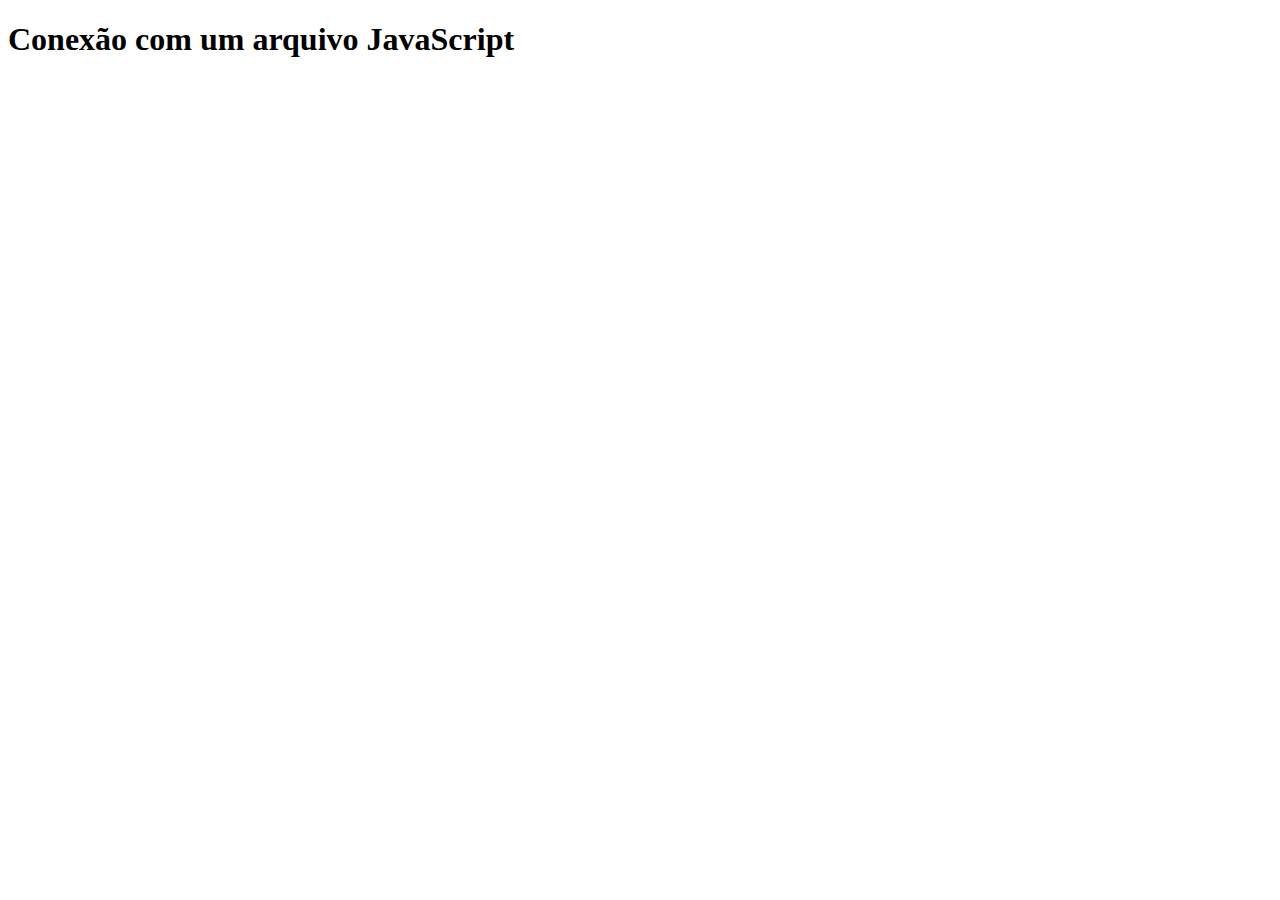
<file: JavaScript I/index.html>
<!DOCTYPE html>
<html lang="pt">
<head>
    <meta charset="UTF-8">
    <meta name="viewport" content="width=device-width, initial-scale=1.0">
    <script src="./script.js" defer></script>
    <title>Conexão JS-HTML</title>
</head>
<body>
    <h1>Conexão com um arquivo JavaScript</h1>
</body>
</html>
</file>
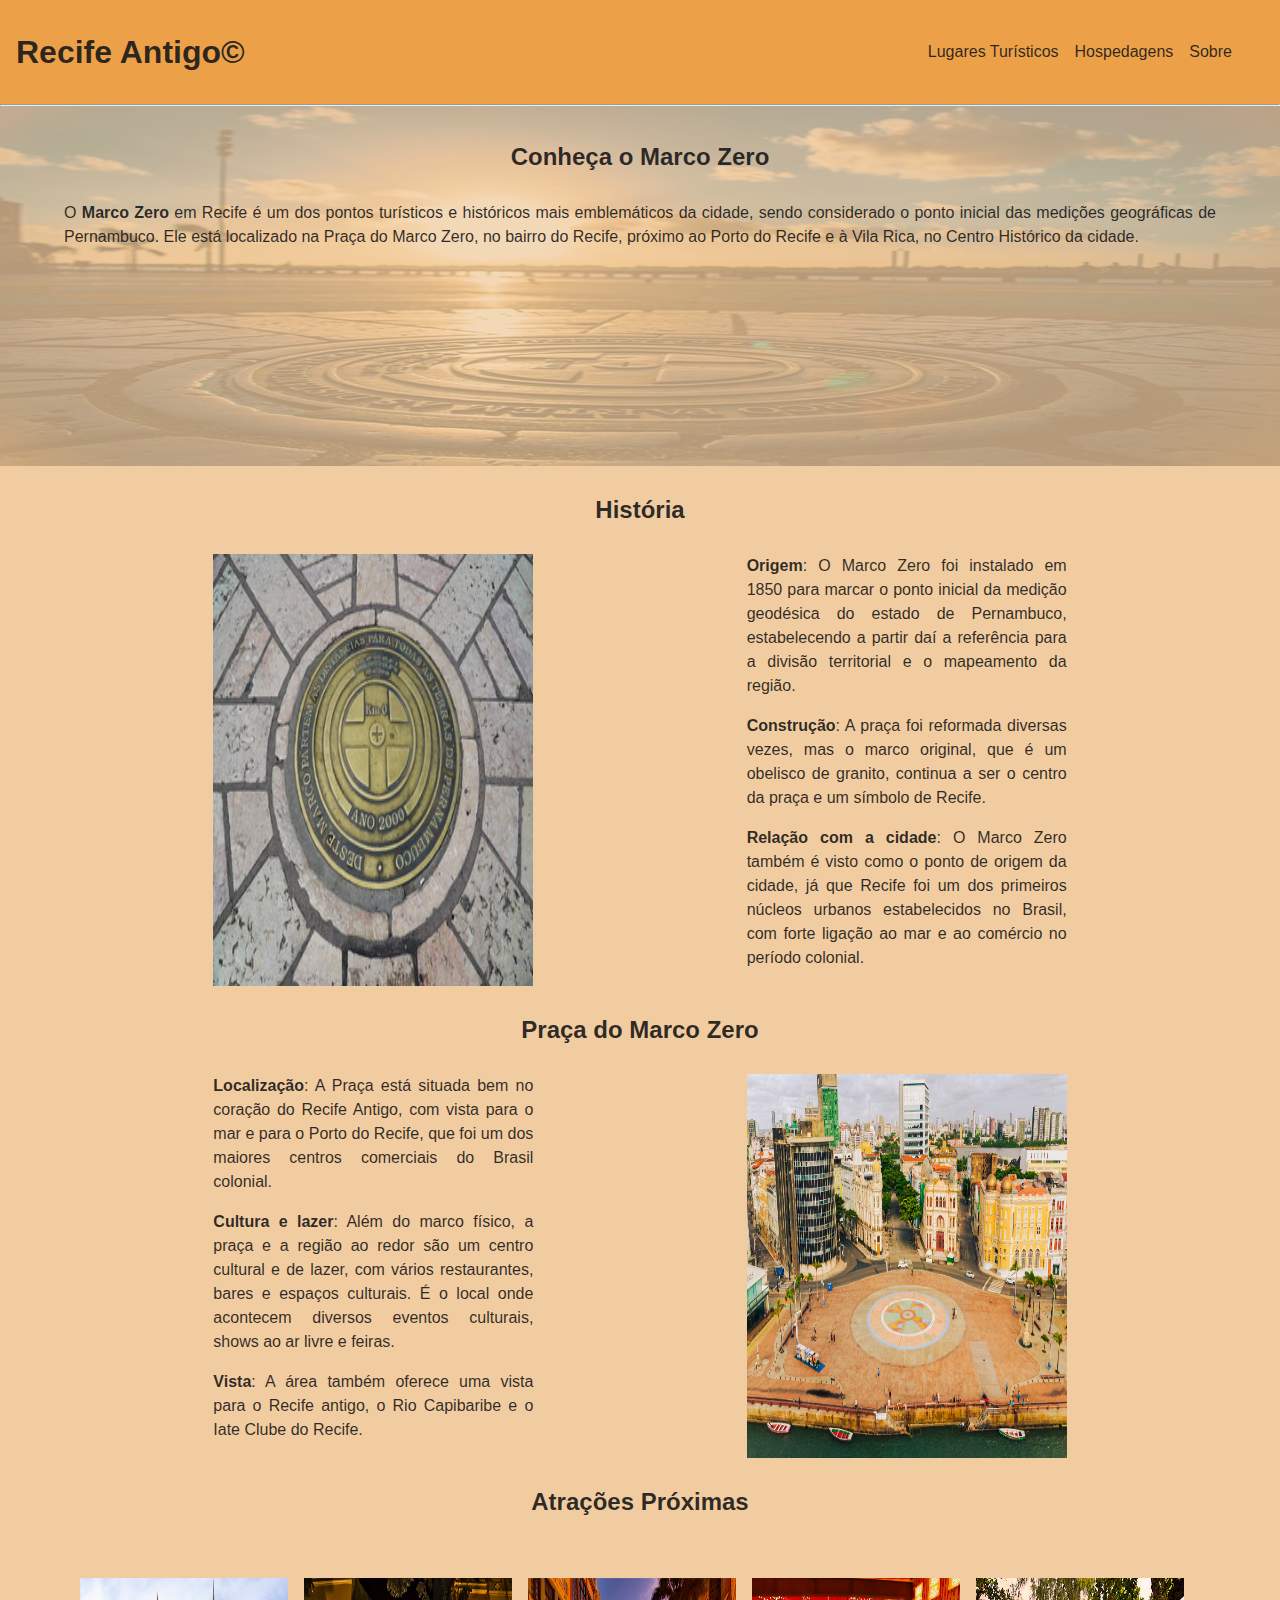
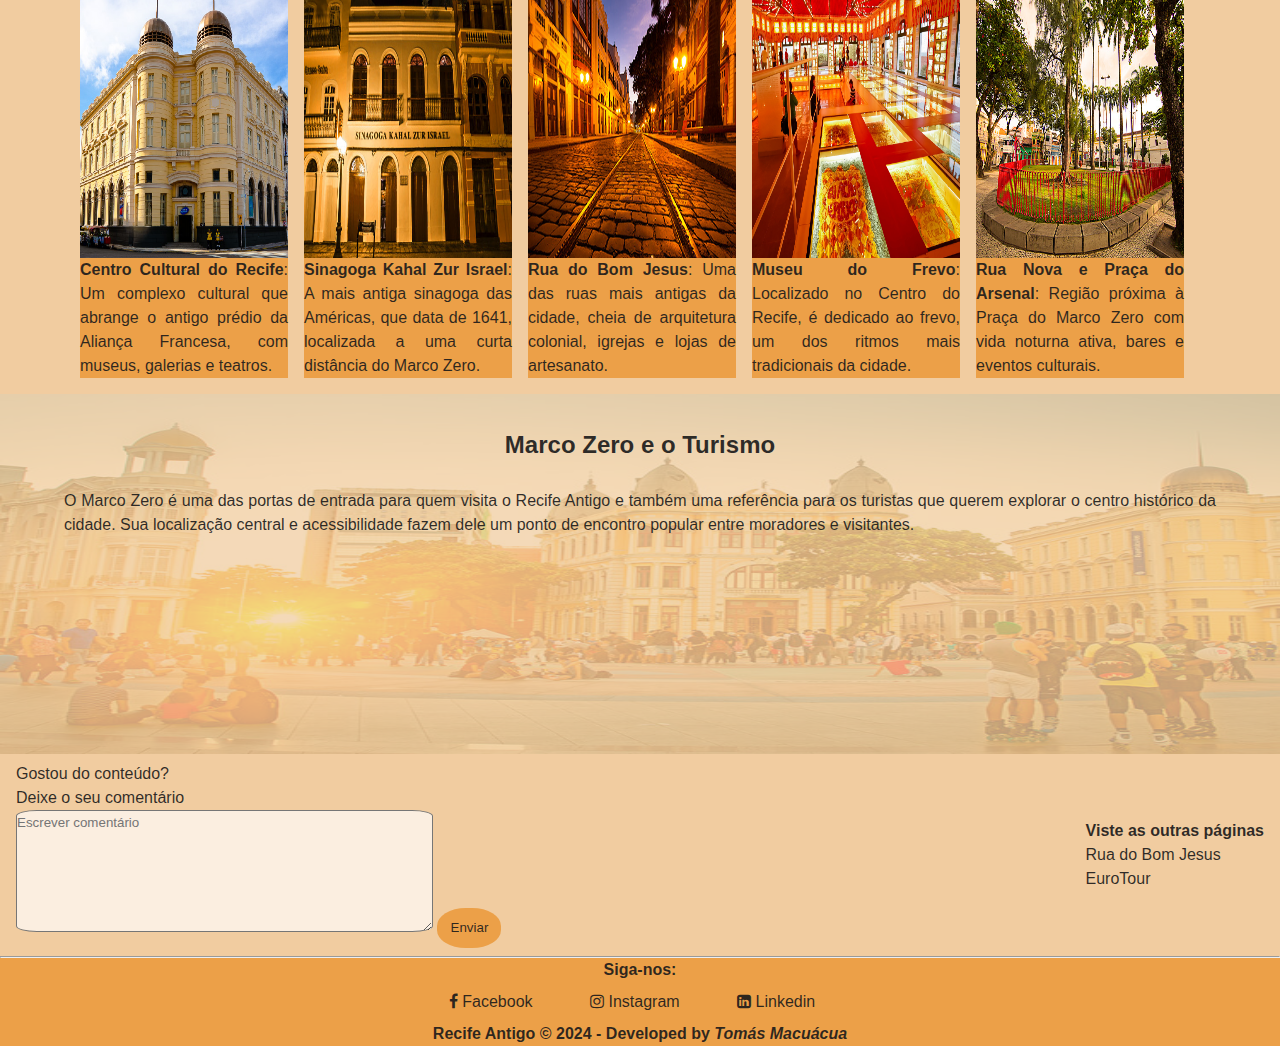
<file: Recife/index.html>
<!DOCTYPE html>
<html lang="pt">
    <head>
        <meta charset="UTF-8">
        <meta name="viewport" content="width=device-width, initial-scale=1.0">
        <title>Marco Zero</title>
        <link rel="stylesheet" href="https://cdnjs.cloudflare.com/ajax/libs/font-awesome/4.7.0/css/font-awesome.min.css">
        <link rel="stylesheet" href="indStyles.css">
    </head>
    <body>
        <header class="flex-container">
            <h1>Recife Antigo&copy;</h1>
            <nav>
                <ul class="flex-container">
                    <li><a href="#">Lugares Turísticos</a></li>
                    <li><a href="#">Hospedagens</a></li>
                    <li><a href="#">Sobre</a></li>
                </ul>
            </nav>
        </header> <hr>
        <main>
           <section class="intro">
                <img src="img/MarcoZero_01.webp" alt="Marco zero">
                <div>
                    <h2>Conheça o Marco Zero</h2>
                    <p>O <strong>Marco Zero</strong> em Recife é um dos pontos turísticos e históricos mais emblemáticos da 
                        cidade, sendo considerado o ponto inicial das medições geográficas de Pernambuco. 
                        Ele está localizado na Praça do Marco Zero, no bairro do Recife, próximo ao Porto do 
                        Recife e à Vila Rica, no Centro Histórico da cidade. 
                    </p>
                </div>
           </section> 
           <section id="indice">
                <h2>História</h2>
                <div class="txt-container" id="reverse">
                    <div>
                        <p><strong>Origem</strong>: O Marco Zero foi instalado em 1850 para marcar o ponto 
                            inicial da medição geodésica do estado de Pernambuco, estabelecendo a partir daí a
                            referência para a divisão territorial e o mapeamento da região. 
                        </p>
                        <p>
                            <strong>Construção</strong>: A praça foi reformada diversas vezes, mas o marco 
                            original, que é um obelisco de granito, continua a ser o centro da praça e um 
                            símbolo de Recife. 
                        </p>
                        <p>
                            <strong>Relação com a cidade</strong>: O Marco Zero também é visto como o ponto de 
                            origem da cidade, já que Recife foi um dos primeiros núcleos urbanos estabelecidos 
                            no Brasil, com forte ligação ao mar e ao comércio no período colonial. 
                        </p>
                    </div>
                    <img src="img/MarcoZero_historia.jpg" alt="Historia do Marco Zero">
                </div>
                <div>
                    <h2>Praça do Marco Zero</h2>
                    <div class="txt-container">
                        <div>
                            <p><b>Localização</b>: A Praça está situada bem no coração do Recife Antigo, 
                                com vista para o mar e para o Porto do Recife, que foi um dos maiores centros 
                                comerciais do Brasil colonial. 
                            </p>
                            <p>
                                <b>Cultura e lazer</b>: Além do marco físico, a praça e a região ao 
                                redor são um centro cultural e de lazer, com vários restaurantes, bares e espaços 
                                culturais. É o local onde acontecem diversos eventos culturais, shows ao ar livre e 
                                feiras. 
                            </p>
                            <p>
                                <b>Vista</b>: A área também oferece uma vista para o Recife antigo, o Rio 
                                Capibaribe e o Iate Clube do Recife. 
                            </p>
                        </div>
                        <img src="img/marco-zero-praça.png" alt="praça do marco zero">
                    </div>
                </div>
                <div>
                    <h2>Atrações Próximas</h2>
                    <div class="artigos-container">
                        <article>
                            <span>
                                <strong>Centro Cultural do Recife</strong>: Um complexo cultural que abrange 
                                o antigo prédio da Aliança Francesa, com museus, galerias e teatros.
                            </span>
                            <img src="img/CaixaCultural-recife.jpg" alt="Centro Cultural do Recife">
                        </article>
                        <article>
                            <p>
                                <strong>Sinagoga Kahal Zur Israel</strong>: A mais antiga sinagoga das Américas, 
                                que data de 1641, localizada a uma curta distância do Marco Zero.
                            </p>
                            <img src="img/sinagoga.jpg" alt="Sinagoga Kahal Zur Israel">
                        </article>
                        <article>
                            <p>
                                <a href="../Recife/Página II/page2.html"><strong>Rua do Bom Jesus</strong></a>: Uma das ruas mais antigas da cidade, 
                                cheia de arquitetura colonial, igrejas e lojas de artesanato.
                            </p>
                            <img src="img/RUA do Bom Jesus.jpg" alt="Rua bom Jesus">
                        </article>
                        <article>
                            <p> 
                                <strong>Museu do Frevo</strong>: Localizado no Centro do Recife, é dedicado ao 
                                frevo, um dos ritmos mais tradicionais da cidade.
                            </p>
                            <img src="img/paco-frevo-1.png" alt="Museu do Frevo">
                        </article>
                        <article>
                            <p>
                                <strong>Rua Nova e Praça do Arsenal</strong>: Região próxima à Praça do Marco Zero 
                                com vida noturna ativa, bares e eventos culturais.
                            </p>
                            <img src="img/praça do arsenal.jpg" alt="praça do arsenal">
                        </article> 
                    </div>
                </div>
                <div  class="intro">
                    <img src="img/Turismo_MarcoZero.jpg" alt="Turismo Marco Zero">
                    <div>
                        <h2>Marco Zero e o Turismo</h2>
                        <p>O Marco Zero é uma das portas de entrada para quem visita o Recife Antigo e também uma referência 
                            para os turistas que querem explorar o centro histórico da cidade. Sua localização central e 
                            acessibilidade fazem dele um ponto de encontro popular entre moradores e visitantes.
                        </p>
                    </div>
                </div>
           </section>
           <aside class="flex-container">
                <div id="coment">
                    <p>Gostou do conteúdo?</p>
                    <p>Deixe o seu comentário</p>
                    <form action="">
                        <Textarea cols="50" rows="5" placeholder="Escrever comentário"></Textarea>
                        <input type="submit" value="Enviar">
                    </form>
                </div>
                <div>
                    <P><strong>Viste as outras páginas</strong></P>
                    <ul id="Othr_pages">
                        <li><a href="../Recife/Página II/page2.html">Rua do Bom Jesus</a></li>
                        <li><a href="../EuroTour.html">EuroTour</a></li>
                    </ul>
                </div>
            </aside>
        </main> <hr>
        <footer class="footer-flex-container">
            <div id="siga">
                <p>Siga-nos:</p>
                <ul  class="flex-container">
                    <li ><a href="#"><i class="fa fa-facebook" aria-hidden="true"></i> Facebook</a></li>
                    <li><a href="#"><i class="fa fa-instagram" aria-hidden="true"></i> Instagram</a></li>
                    <li><a href="#"><i class="fa fa-linkedin-square" aria-hidden="true"></i> Linkedin</a></li>
                </ul>
                <p>Recife Antigo &copy; 2024 - Developed by <i>Tomás Macuácua</i></p>
            </div>
        </footer>
    </body>
</html>
</file>
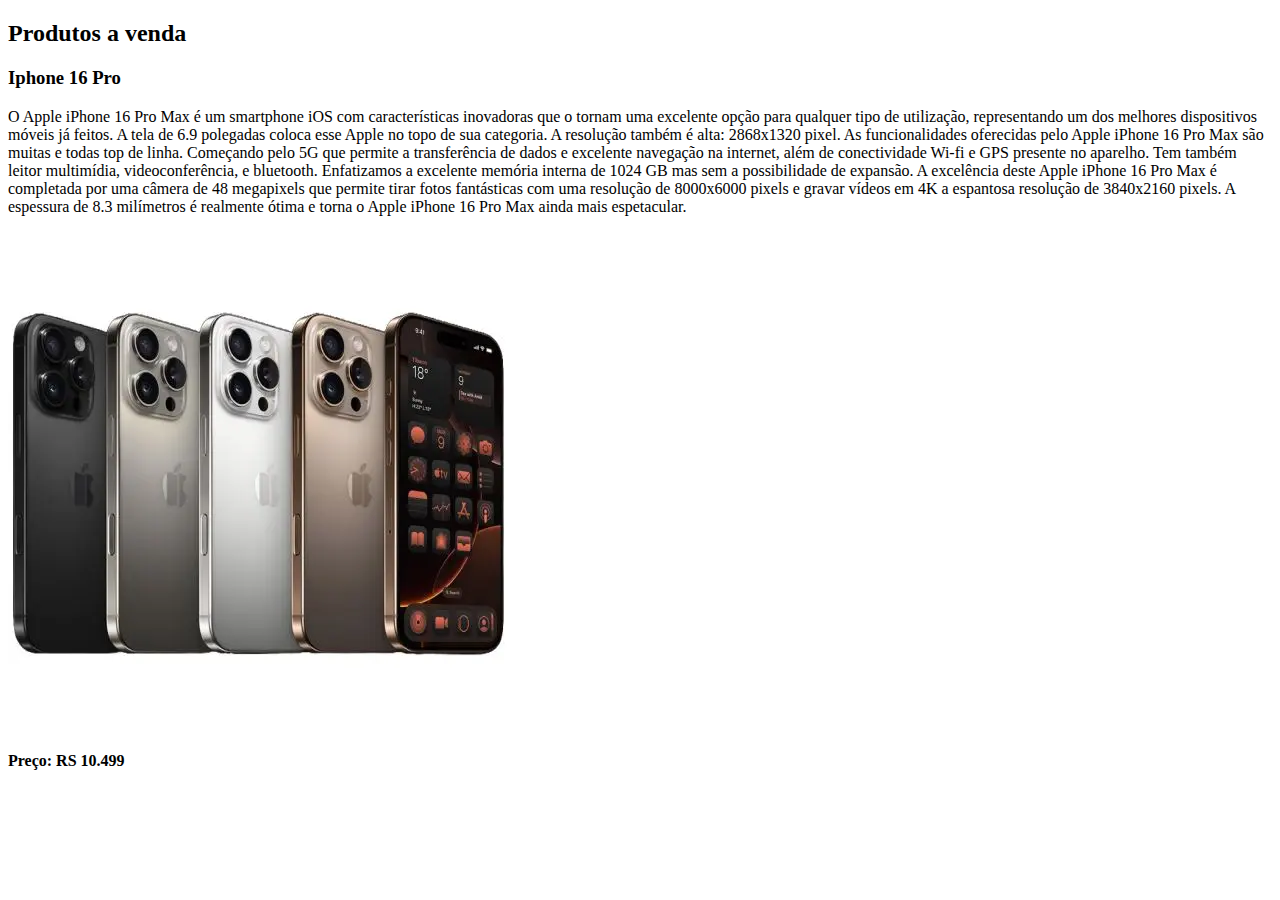
<file: JavaScript I/Desenvolvimento 5.3/index.html>
<!DOCTYPE html>
<html lang="en">
<head>
    <meta charset="UTF-8">
    <meta name="viewport" content="width=device-width, initial-scale=1.0">
    <script src="./script.js" defer></script>
    <title>Adicionando Elementos no DOM</title>
</head>
<body>
    
</body>
</html>
</file>
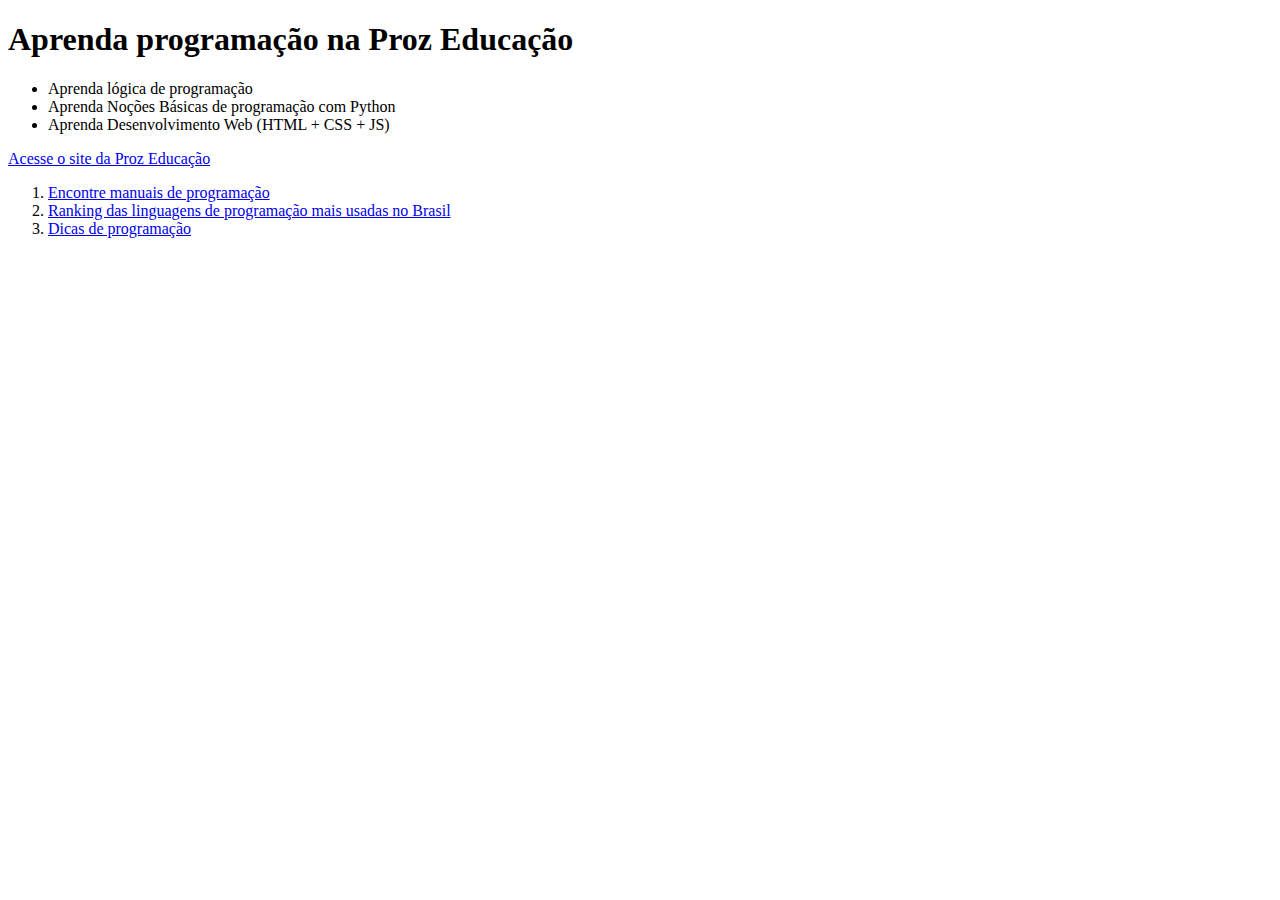
<file: JavaScript I/Desenvolvimento 5/index.html>
<!DOCTYPE html>
<html lang="en">
<head>
    <meta charset="UTF-8">
    <meta name="viewport" content="width=device-width, initial-scale=1.0">
    <script src="./script.js" defer></script>
    <title>InnerText - InnerHTML</title>
</head>
<body>
    <h1 id="titulo"></h1>
    <ul></ul>
    <a href="https://prozeducacao.com.br"></a>
    <ol id="lista-ordenada"></ol>
</body>
</html>
</file>
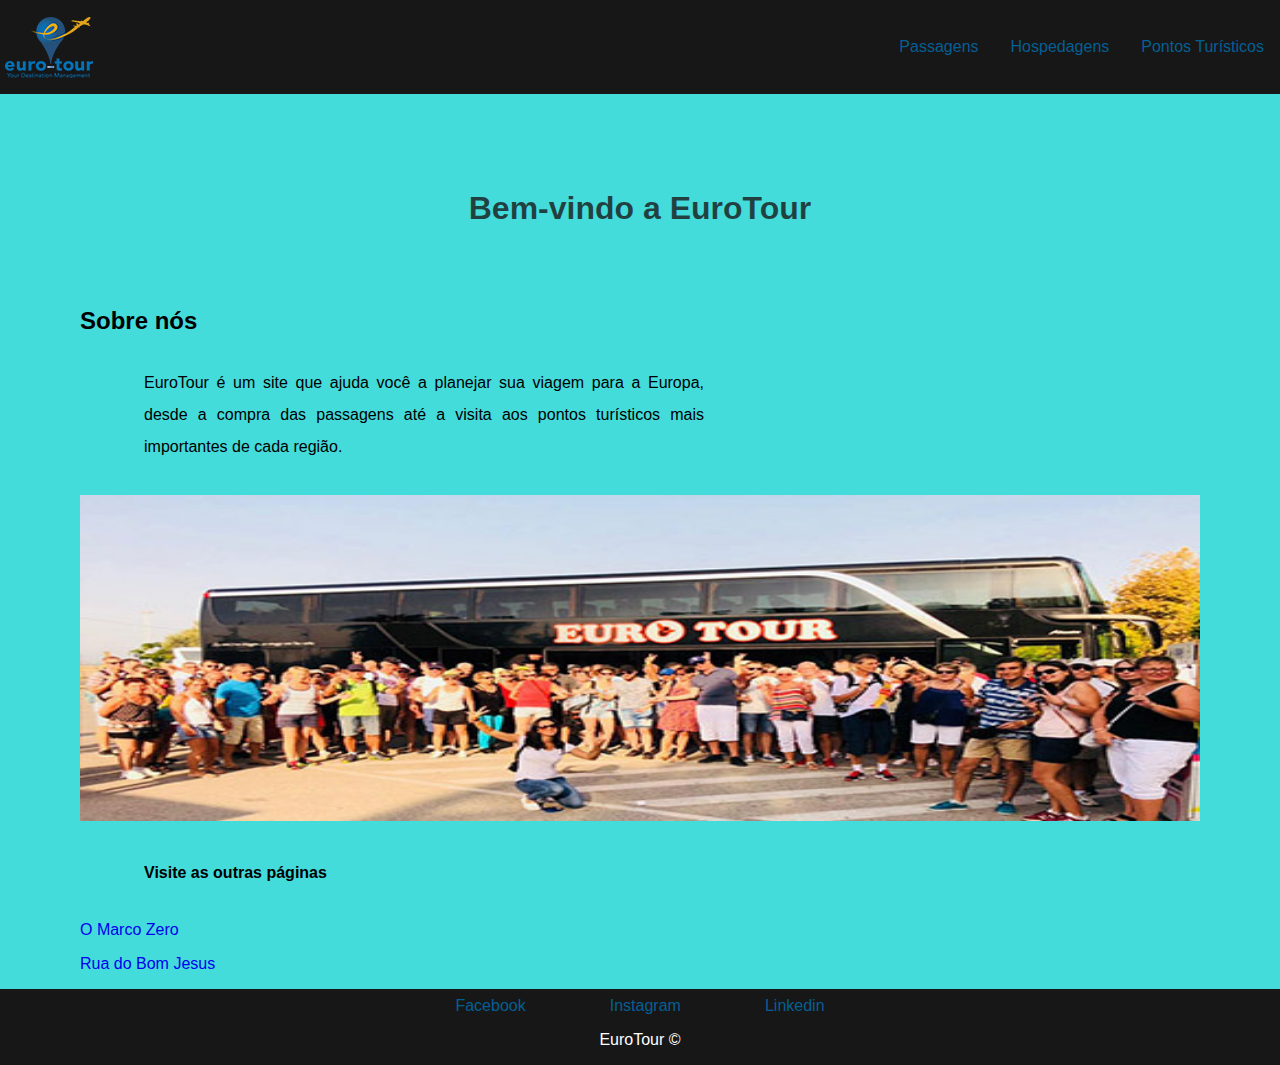
<file: EuroTour.html>
<!DOCTYPE html>
<html lang="pt-br">
    <head>
        <meta charset="UTF-8">
        <meta name="viewport" content="width=device-width, initial-scale=1.0">
        <link rel="stylesheet" href="styles.css">
        <title>EuroTour</title>
    </head>
    <body>
        <header class="flex-container">
            <div><img src="img/logo-eurotour.eu_.png" alt="logotipo EuroTour"></div>
            <nav>
                <ul class="flex-container">
                    <li><a href="#">Passagens</a></li>
                    <li><a href="#">Hospedagens</a></li>
                    <li><a href="#">Pontos Turísticos</a></li>
                </ul>
            </nav>
        </header>
        <main>
            <h1>Bem-vindo a EuroTour</h1>
            <section>
                <h2>Sobre nós</h2>
                <p>EuroTour é um site que ajuda você a planejar sua viagem para a Europa, desde a compra das passagens até a visita aos pontos turísticos mais importantes de cada região.</p>
                <img src="img/eurotour-escursioni-2.jpg" alt="imagem EuroTour">
            </section>
            <aside>
                <p><b>Visite as outras páginas</b></p>
                <ul>
                    <li><a href="./Recife/index.html" id="other-page">O Marco Zero</a></li>
                    <li><a href="./Recife/Página II/page2.html">Rua do Bom Jesus</a></li>
                </ul>
            </aside>
        </main>
        <footer>
            <div>
                <ul class="flex-container">
                    <li><a href="#">Facebook</a></li>
                    <li><a href="#">Instagram</a></li>
                    <li><a href="#">Linkedin</a></li>
                </ul>
                <p>EuroTour &copy;</p>
            </div>
        </footer>
    </body>
</html>
</file>
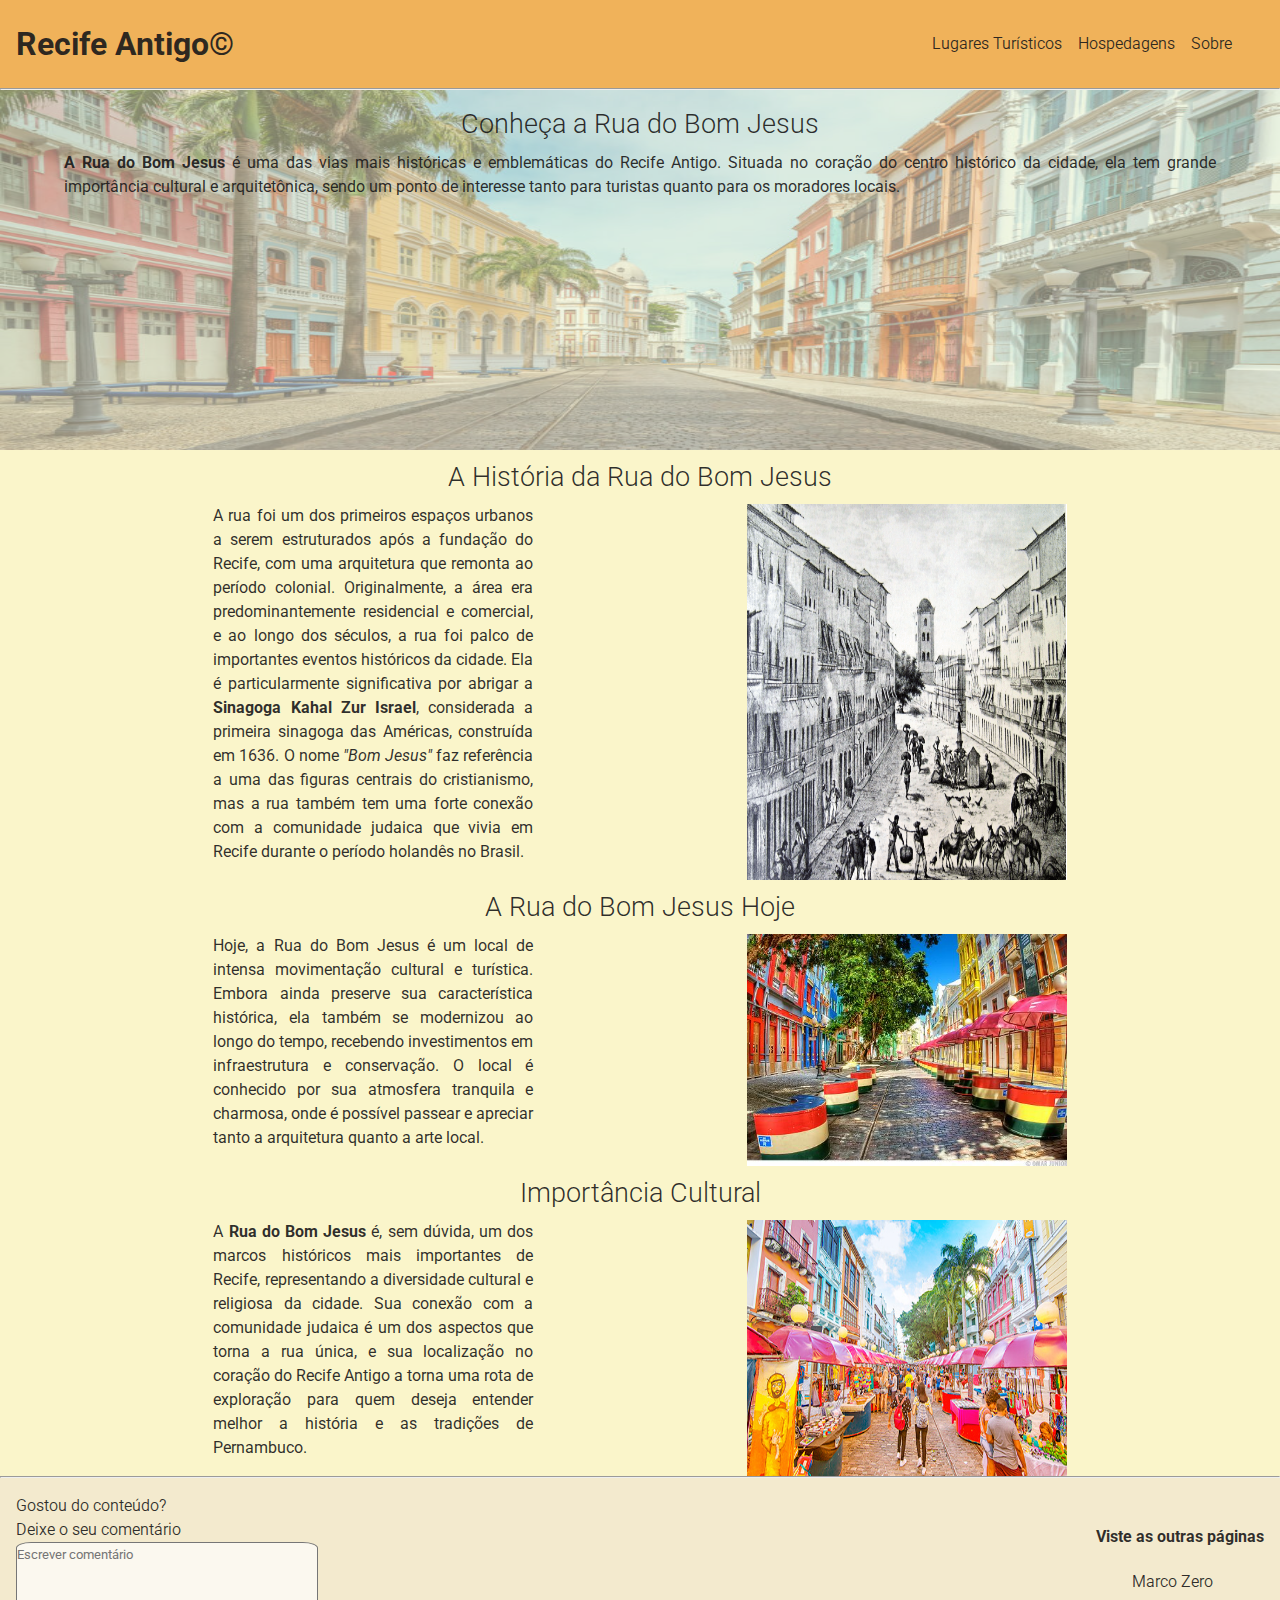
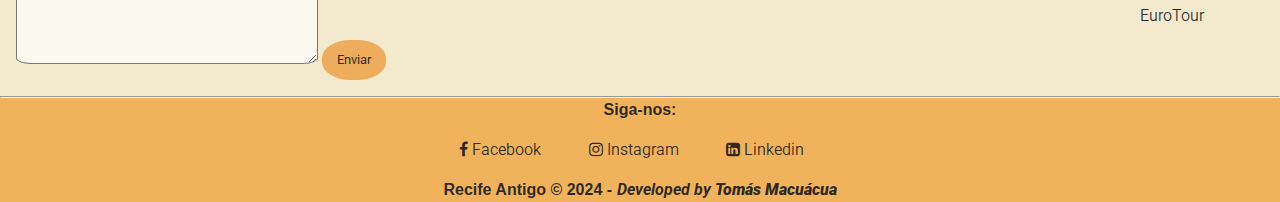
<file: Recife/Página II/page2.html>
<!DOCTYPE html>
<html lang="en">
<head>
    <meta charset="UTF-8">
    <meta name="viewport" content="width=device-width, initial-scale=1.0">
    <link rel="stylesheet" href="https://cdnjs.cloudflare.com/ajax/libs/font-awesome/4.7.0/css/font-awesome.min.css">
    <link rel="preconnect" href="https://fonts.googleapis.com">
    <link rel="preconnect" href="https://fonts.gstatic.com" crossorigin>
    <link href="https://fonts.googleapis.com/css2?family=Ojuju:wght@200..800&family=Roboto:ital,wght@0,100;0,300;0,400;0,500;0,700;0,900;1,100;1,300;1,400;1,500;1,700;1,900&display=swap" rel="stylesheet">
    <link rel="stylesheet" href="RBJ_styles.css">
    <title>Rua do Bom Jesus</title>
</head>
<body>
   <header class="flex-container">
        <h1>Recife Antigo&copy;</h1>
        <nav>
            <ul class="flex-container">
                <li><a href="#">Lugares Turísticos</a></li>
                <li><a href="#">Hospedagens</a></li>
                <li><a href="#">Sobre</a></li>
            </ul>
        </nav>
   </header> <hr>
   <main>
       <section class="intro">
        <img src="img2/RuaDoBomJesus.jpg" alt="Rua do Bom Jesus">
            <div>
                <h2>Conheça a Rua do Bom Jesus</h2>
                <p>
                    <strong>A Rua do Bom Jesus</strong> é uma das vias mais históricas e emblemáticas do Recife Antigo. Situada no coração do 
                    centro histórico da cidade, ela tem grande importância cultural e arquitetônica, sendo um ponto de interesse 
                    tanto para turistas quanto para os moradores locais.
                </p>
            </div>
       </section>
       <section id="indice">
            <div>
                <h3>A História da Rua do Bom Jesus</h3>
                <div class="txt-container">
                    <p>
                        A rua foi um dos primeiros espaços urbanos a serem estruturados após a fundação do Recife, com uma arquitetura 
                        que remonta ao período colonial. Originalmente, a área era predominantemente residencial e comercial, e ao 
                        longo dos séculos, a rua foi palco de importantes eventos históricos da cidade. Ela é particularmente 
                        significativa por abrigar a <strong>Sinagoga Kahal Zur Israel</strong>, considerada a primeira sinagoga das Américas, 
                        construída em 1636. O nome <em>"Bom Jesus"</em> faz referência a uma das figuras centrais do cristianismo, mas a rua 
                        também tem uma forte conexão com a comunidade judaica que vivia em Recife durante o período holandês no Brasil.
                    </p>
                    <img src="img2/História-RuaDoBomJesus.png" alt="História da Rua do Bom Jesus">
                </div>
            </div>
            <div>
                <h3>A Rua do Bom Jesus Hoje</h3>
                <div class="txt-container">
                    <p>
                        Hoje, a Rua do Bom Jesus é um local de intensa movimentação cultural e turística. Embora ainda preserve sua 
                        característica histórica, ela também se modernizou ao longo do tempo, recebendo investimentos em infraestrutura
                        e conservação. O local é conhecido por sua atmosfera tranquila e charmosa, onde é possível passear e apreciar 
                        tanto a arquitetura quanto a arte local.
                    </p>
                    <img src="img2/Actual_RuaDoBomJesus.jpg" alt="Rua do Bom Jesus nos dias de hoje">
                </div>
            </div>
            <div>
                <h3>Importância Cultural</h3>
                <div class="txt-container">
                    <p>
                        A <strong>Rua do Bom Jesus</strong> é, sem dúvida, um dos marcos históricos mais importantes de Recife, representando a 
                        diversidade cultural e religiosa da cidade. Sua conexão com a comunidade judaica é um dos aspectos que torna a 
                        rua única, e sua localização no coração do Recife Antigo a torna uma rota de exploração para quem deseja 
                        entender melhor a história e as tradições de Pernambuco. 
                    </p>
                    <img src="img2/cultura_RuaDoBomJesus.jpg" alt="momento cultural na rua do bom jesus">
                </div>
            </div>
       </section> <hr>
       <aside class="flex-container">
            <div id="coment">
                <p>Gostou do conteúdo?</p>
                <p>Deixe o seu comentário</p>
                <form action="">
                    <Textarea cols="50" rows="5" placeholder="Escrever comentário"></Textarea>
                    <input type="submit" value="Enviar">
                </form>
            </div>
            <div>
                <P><strong>Viste as outras páginas</strong></P>
                <ul id="Othr_pages">
                    <li><a href="../index.html">Marco Zero</a></li>
                    <li><a href="/EuroTour.html">EuroTour</a></li>
                </ul>
            </div>
        </aside>
   </main> <hr>
   <footer class="footer-flex-container">
       <div id="siga">
            <p>Siga-nos:</p>
            <ul class="flex-container">
                <li ><a href="#"><i class="fa fa-facebook" aria-hidden="true"></i> Facebook</a></li>
                <li><a href="#"><i class="fa fa-instagram" aria-hidden="true"></i> Instagram</a></li>
                <li><a href="#"><i class="fa fa-linkedin-square" aria-hidden="true"></i> Linkedin</a></li>
            </ul>
            <p>Recife Antigo &copy; 2024 - <i>Developed by <b>Tomás Macuácua</b></i></p>
       </div>
   </footer>
</body>
</html>
</file>
<file: Recife/indStyles.css>
*{
    margin: 0rem;
    padding: 0rem;
    font-family: sans-serif;
    text-decoration: none;
    list-style: none;
    color: rgba(27, 26, 26, 0.911);
    line-height: 1.5rem;
    text-align: justify;
}
body{
    background-color:rgba(224, 139, 41, 0.445);
}

h1, h2{
    text-align: center;
    padding: 2rem 0rem;
}
/*ESTILIZAÇÃO DO HEADER*/
header{
    background-color: rgba(233, 127, 5, 0.568);
}
.flex-container{
    display: flex;
    justify-content: space-between;
    align-items: center;
    padding: .5rem 1rem;
    flex-wrap: wrap;
}
.flex-container a{
    padding-right: 1rem;
}
@media (max-width:384px){
    .flex-container a{
        font-size: 10px;
        padding-right:-.8rem;
        padding-left: -0.8rem;
    }
}
.flex-container a:hover{
    color: #000;
    font-weight: bolder;
    transition: .5s;
    text-shadow:5px -3px 4px  #269269;
}

/*ESTIIZANDO A MAIN*/
.intro {
    width: 100%;                    height: 40vh;
}
img{
    width: 20rem;
}
.intro img{
    width: 100%;                    height: 100%;
    opacity: .25;
}
.intro div{
    position: relative;
    top: -40vh;
    text-align: center;
    margin: 0% 5%;
}

.txt-container{
    display: flex;
    justify-content: space-evenly;
    flex-wrap: wrap;
}
@media (max-width:640px){
    .txt-container{
        display: flex;
        flex-direction: column-reverse;
        align-items: center;
    }
}
.txt-container p{
    width: 20rem;
    text-align: justify;
    padding-bottom: 1rem;
}

#reverse{
    flex-direction: row-reverse;
}
@media (max-width: 640px){
    #reverse{
        flex-direction: column-reverse;
    }
}

.artigos-container{
    display: flex;
    flex-wrap: wrap;
    justify-content: center;
    margin: 1rem 3rem;
}
.artigos-container article{
    width: 13rem;
    height: 25rem;
    margin-right: 1rem;         margin-top: 1rem;
    display: flex;
    flex-direction: column-reverse;
    background-color:rgba(233, 127, 5, 0.568) ;
}
.artigos-container img{
    width: 100%;
    height: 100%;
}
.artigos-container p{
    height: 30%;
}

textarea{
    background-color: #ffffffab;
    border-radius: 5%;
}
@media (max-width:360px){
    textarea{
        width: 320px;

    }
}
input{
    border-radius: 45%;
    width: 4rem;
    height: 2.5rem;
    text-align: center;
    background-color:rgba(233, 127, 5, 0.568) ;
    border: none;
}

input:hover{
    box-shadow: 5px -5px 6px  #269269;
    background-color: transparent ;
    transition: 1s;
    font-weight: bolder;
}
/*ESTILIZANDO O FOOTER*/
footer{
    background-color:rgba(233, 127, 5, 0.568);
}
.footer-flex-container{
    display: flex;
    justify-content: center;
    align-items: center;
}
#siga p{
    text-align: center;
    font-weight: bolder;
    font-family: 'Segoe UI', Tahoma, Geneva, Verdana, sans-serif;
}
</file>
<file: styles.css>
*{
    margin: 0rem;
    padding: 0rem;
    font-family: sans-serif;
    text-decoration: none;
    list-style: none;
}
body{
    background-color: rgba(0, 206, 206, 0.733);
}
header{
    background-color: #181717;
    margin-bottom: 6rem;
}
.flex-container{
    display: flex;
    justify-content: space-between;
    align-items: center;
    flex-wrap: wrap;
}
.flex-container a{
    margin: 0rem 1rem;
    color: rgba(0, 103, 163, 0.911);
}
.flex-container a:hover{
    font-weight: bolder;
}

main{
    margin: 0rem 5rem;
}
main h1{
    text-align: center;
    color: #181717c9;
    margin-bottom: 5rem;
}
main p{
    width: 50%;
    margin: 2rem 4rem;
    text-align: justify;
    line-height: 2rem;
}
main img{
    width: 100%;
    height: 20.4rem;
}
aside{
    margin-bottom: 1rem;
}
aside li{
    margin-bottom: 1rem;
}
aside a:hover{
    font-weight: bolder;
}
/*ESTILIZANDO O FOOTER*/
footer{
    background-color: #181717;
    display: flex;
    justify-content: center;
    padding-top: .5rem;
}

footer p{
    color: #fff;
    text-align: center;
    padding:1rem 10rem;
}
</file>
<file: Recife/Página II/RBJ_styles.css>
*{
    margin: 0;
    padding: 0;
    font-family: roboto, Verdana, Geneva, Tahoma, sans-serif;
    text-decoration: none;
    list-style: none;
    color: rgba(27, 26, 26, 0.911);
    line-height: 1.5rem;
    text-align: justify;
}
body{
    background-color: #e9d20536;
}
h2, h3{
    text-align: center;
    padding: 15px 0px;
    font-weight: 300;
    font-size: 20pt;
}
header{
    background-color:rgba(233, 127, 5, 0.568);
}
.flex-container, ul{
    display: flex;
    justify-content: space-between;
    align-items: center;
    padding: 1rem;
    flex-wrap: wrap;
}
.flex-container, a{
    padding-right: 1rem;
    font-weight:350 ;
}
@media (max-width:390px){
    .flex-container a{
        font-size: 10px;
        padding-right:-.8rem;
        padding-left: -0.8rem;
    }
}
.flex-container a:hover{
    color: #000;
    font-weight: bolder;
    transition: .3s;
    text-shadow:5px -3px 4px  #269269;
}

/*ESTILIZANDO A MAIN*/
.intro {
    width: 100%;                    height: 40vh;
}
img{
    width: 20rem;
}
.intro img{
    width: 100%;                    height: 100%;
    opacity: .5;
}
.intro div{
    position: relative;
    top: -40vh;
    text-align: center;
    margin: 0% 5%;
}
.txt-container{
    display: flex;
    justify-content: space-evenly;
    flex-wrap: wrap;
}
.txt-container p{
    width: 20rem;
    text-align: justify;
    padding-bottom: 1rem;
}

aside{
    background-color:rgba(238, 225, 208, 0.575);
}

textarea{
    background-color: #ffffffab;
    border-radius: 5%;
    width: 300px;
}
@media (max-width:360px){
    textarea{
        width: 250px;
    }
}
input{
    border-radius: 45%;
    width: 4rem;
    height: 2.5rem;
    text-align: center;
    background-color:rgba(233, 127, 5, 0.568) ;
    border: none;
}

input:hover{
    box-shadow: 5px -5px 6px  #269269;
    background-color: transparent ;
    transition: 1s;
    font-weight: bolder;
}
#Othr_pages{
    display: flex;
    flex-direction: column;
}
#Othr_pages li{
    padding: 5px 0px;
}



/*ESTILIZANDO O FOOTER*/
footer{
    background-color:rgba(233, 127, 5, 0.568);
}
.footer-flex-container{
    display: flex;
    justify-content: center;
    align-items: center;
}
#siga p{
    text-align: center;
    font-weight: bolder;
    font-family: 'Segoe UI', Tahoma, Geneva, Verdana, sans-serif;
}
</file>
